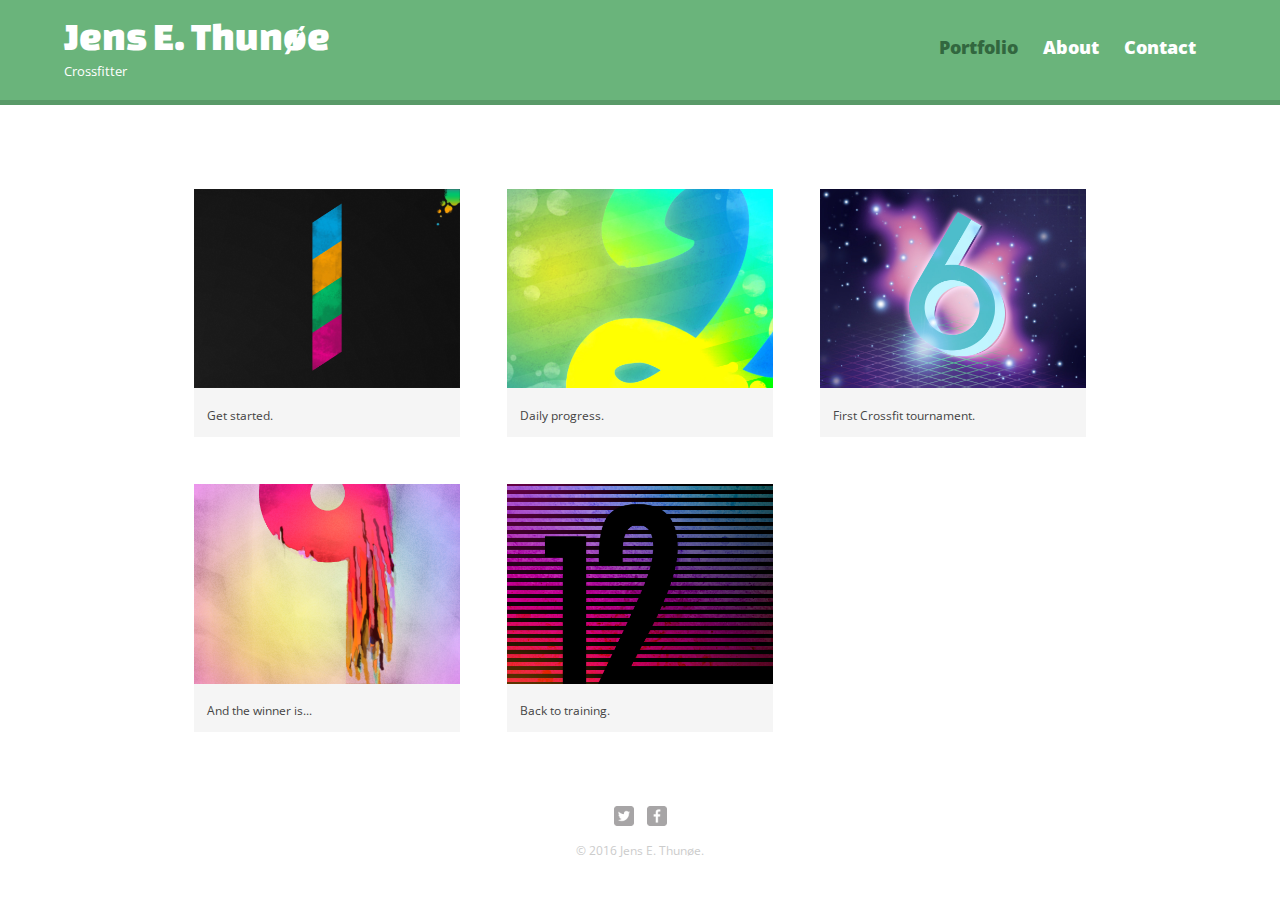
<file: index.html>
<!DOCTYPE html>
<html>
  <head>
    <meta charset="utf-8">
    <title>Jens E. Thunøe - Crossfitter</title>
    <link rel="stylesheet" href="css/normalize.css">
    <link href='https://fonts.googleapis.com/css?family=Changa+One|Open+Sans:400,400italic,700,700italic,800' rel='stylesheet' type='text/css'>
    <link rel="stylesheet" href="css/main.css">
    <link rel="stylesheet" href="css/responsive.css">
    <meta name="viewport" content="width=device-width, initial-scale=1.0">
  </head>
  <body> 
    <header>
      <a href="index.html" id="logo">
        <h1>Jens E. Thunøe</h1>
        <h2>Crossfitter</h2>
      </a>
      <nav>
        <ul>
          <li><a href="index.html" class="selected">Portfolio</a></li>
          <li><a href="about.html ">About</a></li>
          <li><a href="contact.html">Contact</a></li>
        </ul>
      </nav>
    </header>
    <div id="wrapper">
      <section>
        <ul id="gallery">
          <li>
            <a href="img/numbers-01.jpg">
              <img src="img/numbers-01.jpg" alt="">
              <p>Get started.</p>
            </a>
          </li>
          <li>
            <a href="img/numbers-02.jpg">
              <img src="img/numbers-02.jpg" alt="">
              <p>Daily progress.</p>
            </a>
          </li>
          <li>
            <a href="img/numbers-06.jpg">
              <img src="img/numbers-06.jpg" alt="">
              <p>First Crossfit tournament.</p>
            </a>
          </li>
          <li>
            <a href="img/numbers-09.jpg">
              <img src="img/numbers-09.jpg" alt="">
              <p>And the winner is...</p>
            </a>
          </li>
          <li>
            <a href="img/numbers-12.jpg">
              <img src="img/numbers-12.jpg" alt="">
              <p>Back to training.</p>
            </a>
          </li>
        </ul>
      </section>
      <footer>
        <img src="img/twitter-wrap.png" alt="Twitter Logo" class="social-icon">
        <a href="https://www.facebook.com/jenner.cool"><img src="img/facebook-wrap.png" alt="Facebook Logo" class="social-icon"></a>
        <p>&copy; 2016 Jens E. Thunøe.</p>
      </footer>
    </div>  
  </body>
</html>
</file>
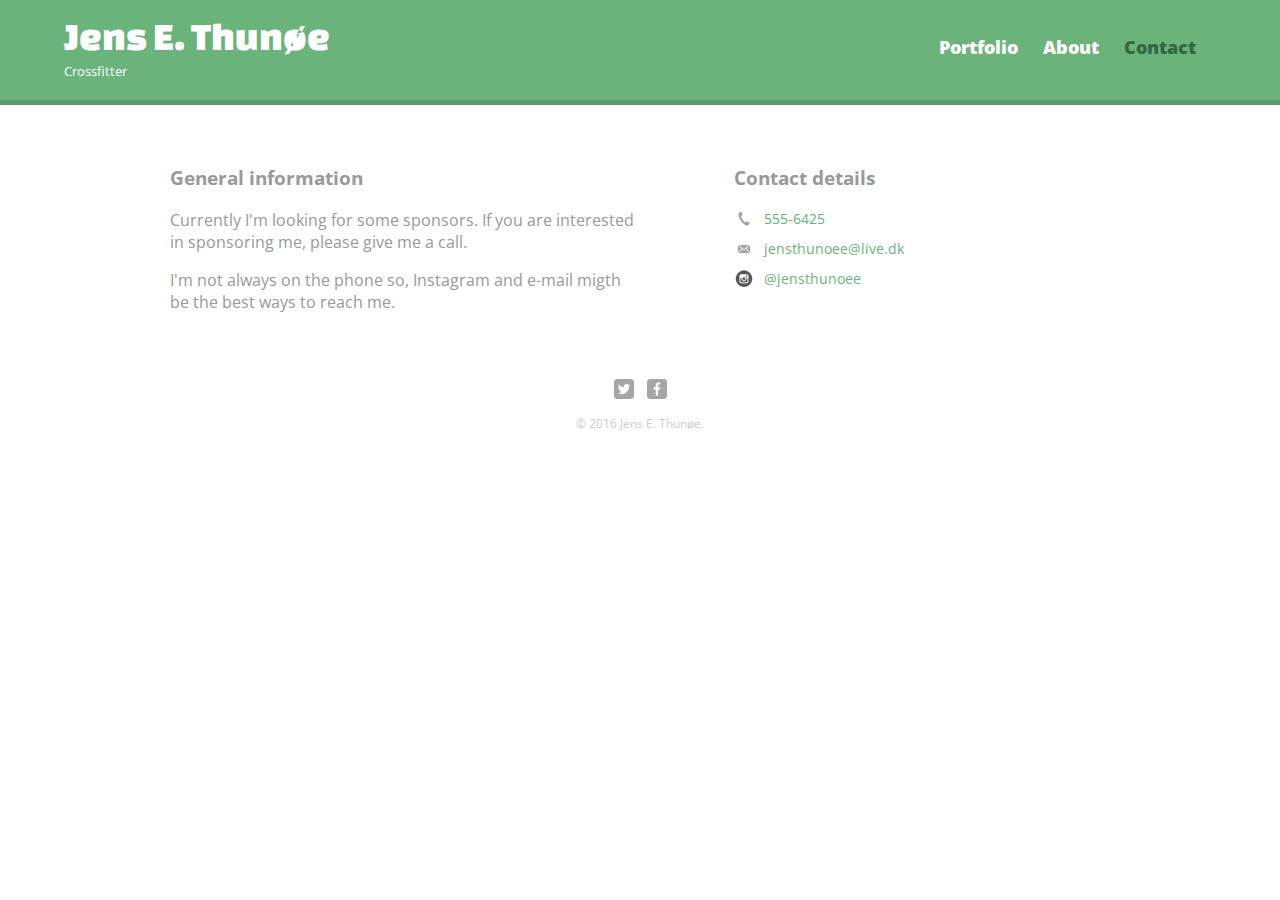
<file: contact.html>
<!DOCTYPE html>
<html>
  <head>
    <meta charset="utf-8">
    <title>Jens E. Thunøe - Crossfitter</title>
    <link rel="stylesheet" href="css/normalize.css">
    <link href='https://fonts.googleapis.com/css?family=Changa+One|Open+Sans:400,400italic,700,700italic,800' rel='stylesheet' type='text/css'>
    <link rel="stylesheet" href="css/main.css">
    <link rel="stylesheet" href="css/responsive.css">
    <meta name="viewport" content="width=device-width, initial-scale=1.0">
  </head>
  <body> 
    <header>
      <a href="index.html" id="logo">
        <h1>Jens E. Thunøe</h1>
        <h2>Crossfitter</h2>
      </a>
      <nav>
        <ul>
          <li><a href="index.html">Portfolio</a></li>
          <li><a href="about.html">About</a></li>
          <li><a href="contact.html" class="selected">Contact</a></li>
        </ul>
      </nav>
    </header>
    <div id="wrapper">
      <section id="primary">
        <h3>General information</h3>
        <p>Currently I'm looking for some sponsors. If you are interested in sponsoring me, please give me a call.</p>
        <p>I'm not always on the phone so, Instagram and e-mail migth be the best ways to reach me. </p>
      </section>
       <section id="secondary">
         <h3>Contact details</h3>
         <ul class="contact-info">
          <li class="phone"><a href="tel:555-6425">555-6425 </a></li>
          <li class="mail"><a href="mailto:jensthunoee@live.dk">jensthunoee@live.dk</a></li>
          <li class="instagram"><a href="https://www.instagram.com/jensthunoee/">@jensthunoee</a></li>
         </ul>
      </section>
      <footer>
        <img src="img/twitter-wrap.png" alt="Twitter Logo" class="social-icon">
        <a href="https://www.facebook.com/jenner.cool"><img src="img/facebook-wrap.png" alt="Facebook Logo" class="social-icon"></a>
        <p>&copy; 2016 Jens E. Thunøe.</p>
      </footer>
    </div>  
  </body>
</html>
</file>
<file: css/main.css>
/***************
GENERAL
****************/

body {
  font-family: 'Open Sans', sans-serif;
}

#wrapper {
  max-width: 940px;
  margin: 0 auto;
  padding: 0 5%;
}

a {
  text-decoration: none;
}

img {
  max-width: 100%;
}

h3 {
  margin: 0 0 1em 0;
}



 /***************
HEADING
****************/

header {
  float: left;
  margin: 0 0 30px 0;
  padding: 5px 0 0 0;
  width: 100%;
}

#logo {
  text-align: center;
  margin: 0;
}

h1 {
  font-family: 'Changa One', sans-serif;
  margin: 15px 0;
  font-size: 1.75em;
  font-weight: normal;
  line-height: 0.8em;
}

h2 {
  font-size: 0.75em;
  margin: -5px 0 0;
  font-weight: normal;
}



 /***************
NAVIGATION
****************/

nav {
  text-align: center;
  padding: 10px 0;
  margin:  20px 0 0;
}

nav ul {
  list-style: none;
  margin: 0 10px;
  padding: 0;
}

nav li {
  display: inline-block; 
}

nav a {
  font-weight: 800;
  padding: 15px 10px;
}



 /***************
FOOTER
****************/

footer {
  font-size: 0.75em;
  text-align: center;
  clear: both;
  padding-top: 50px;
  color: #ccc;
}

.social-icon {
  width: 20px;
  height: 20px;
  margin: 0 5px; 
}



 /***************
 PAGE: PORTFOLIO
****************/

#gallery {
  margin: 0;
  padding: 0;
  list-style: none;
}

#gallery li {
  float: left;
  width: 45%;
  margin: 2.5%;
  background-color: #f5f5f5;
  color: #bdc3c7;
}

#gallery li a p {
  margin: 0;
  padding: 5%;
  font-size: 0.75em;
  color: #444;
}



 /***************
 PAGE: ABOUT
****************/

.profile-photo {
  display: block;
  max-width: 150px;
  margin: 0 auto 30px;
  border-radius: 100%;
}



/***************
PAGE: CONTACT
****************/

.contact-info {
  list-style: none;
  padding: 0;
  margin: 0;
  font-size: 0.9em;
} 

.contact-info a {
   display: block;
  min-height: 20px;
  background-repeat: no-repeat;
  background-size: 20px 20px;
  padding: 0 0 0 30px;
  margin: 0 0 10px;
}

.contact-info li.phone a {
  background-image: url('../img/phone.png') 
}

.contact-info li.mail a {
  background-image: url('../img/mail.png') 
}

.contact-info li.instagram a {
  background-image: url('../img/instagram2.png') 
}


/***************
COLORS
****************/

/*  site body */
body {
  background-color: #fff;
  color: #999;
}

/* green header */
header {
  background-color: #6ab47b;
  border-bottom-color: #599a68;
}

/* nav background on mobile  */
nav {
  background-color: #599a68;
}

/* logo text */
h1, h2 {
  color: #fff;
}

/*  links */
a {
  color: #6ab47b;
}

/* nav link */
nav a, nav a:visited {
  color: #fff;
}

/* selected nav link */
nav a.selected, nav a:hover {
  color: #32673f;
}
</file>
<file: css/responsive.css>
@media screen and (min-width: 480px) {
  
    /***************
   TWO COLUMn LAYOUT
   ****************/
    
   #primary {
     width: 50%;
     float: left;
   }
  
  #secondary {
    width: 40%;
    float: right;
  }
  
  
  
  /***************
  PAGE: PORTFOLIO
  ****************/
  
  #gallery li {
    width: 28.3333%;
  }
  
  #gallery li:nth-child(4n) {
    clear: left;
  }
  
  /***************
  PAGE: PORTFOLIO
  ****************/
  
  .profile-photo {
    float: left;
    margin: 0 5% 80px 0;
  }
  
} 

@media screen and (min-width: 660px) {
  
   /***************
  HEADER
  ****************/
  
  nav {
    background: none;
    float: right;
    font-size: 1.125em;
    margin-right: 5%;
    text-align: right;
    width: 45%; 
  }
  
  #logo {
    float: left;
    margin-left: 5%;
    text-align: left;
    width: 45%;
  }
  
  h1 {
    font-size: 2.5em;
  }
  
  h2 {
    font-size: 0.825em;
    margin-bottom: 20px;
  }
  
  header {
    border-bottom: 5px solid #599a68;
    margin-bottom: 60px;
  }
  
  
}
</file>
